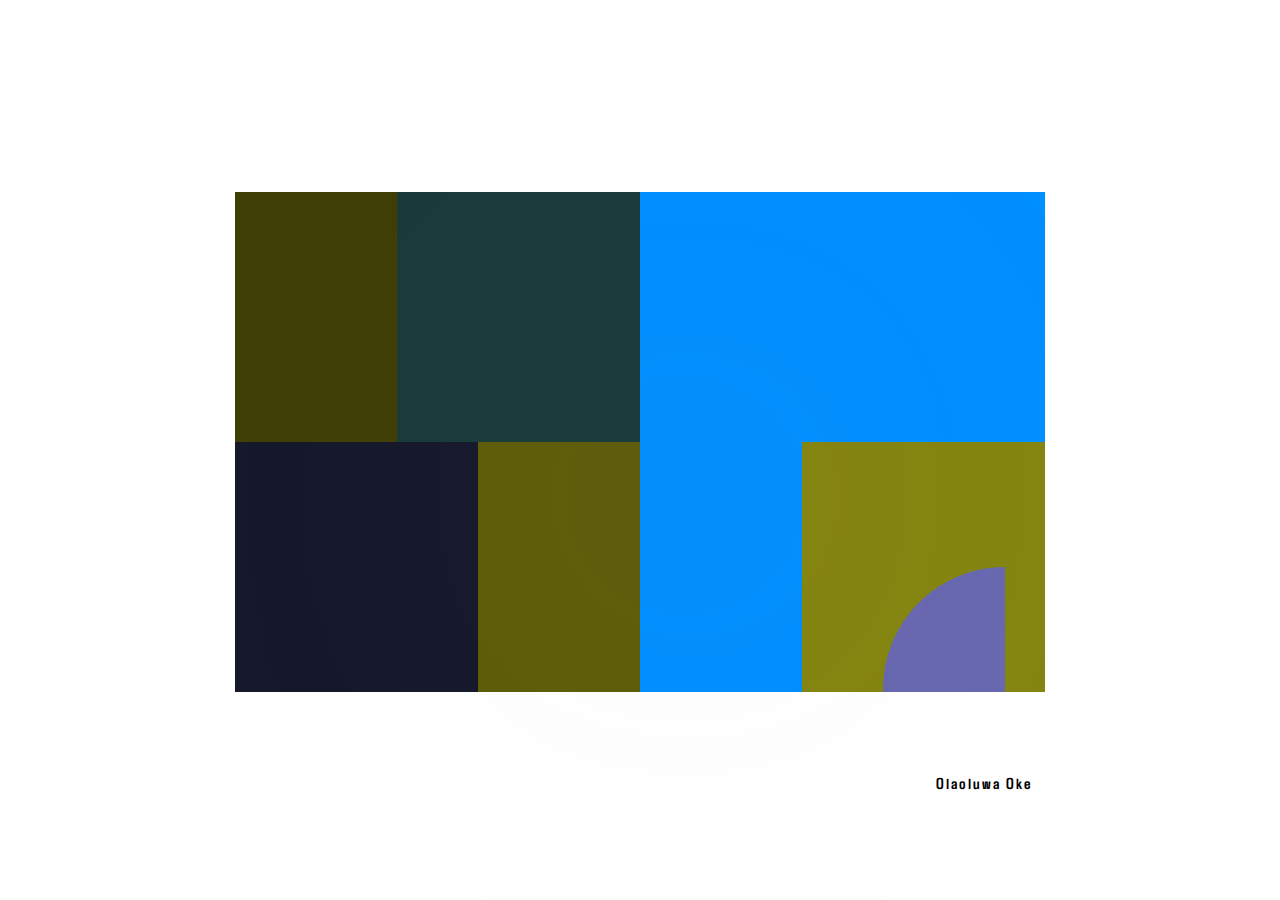
<file: index.html>
<!DOCTYPE html>
<html lang="en">
<head>
    <meta charset="UTF-8">
    <meta name="viewport" content="width=device-width, initial-scale=1.0">
    <link rel="stylesheet" href="style.css">
    <title>Portfolio</title>
</head>
<body>

 

    

    <!---Wrapper with 7 shapes-->
    <div id="wrapper" data-roundness="2" data-configuration="1">
        <div class="shape" onclick="redirectToBlog()"><a href=""></a></div>

        <div class="shape" onclick="redirectToBreakOut()"><a href=""></a></div>
        <div class="shape" onclick="redirectToGithub()"><a href=""></a></div>
        <div class="shape" onclick="redirectToMelancholic()"></div>
        <div class="shape"></div>
        <div class="shape"></div>
        <div class="shape"></div>
        
    </div>

    <div id="blob"></div>
    <div id="blur"></div>

    
    

    <a href="about.html"><strong>Olaoluwa Oke</strong></a>



   

    

    <script src="script.js"></script>
</body>
</html>
</file>
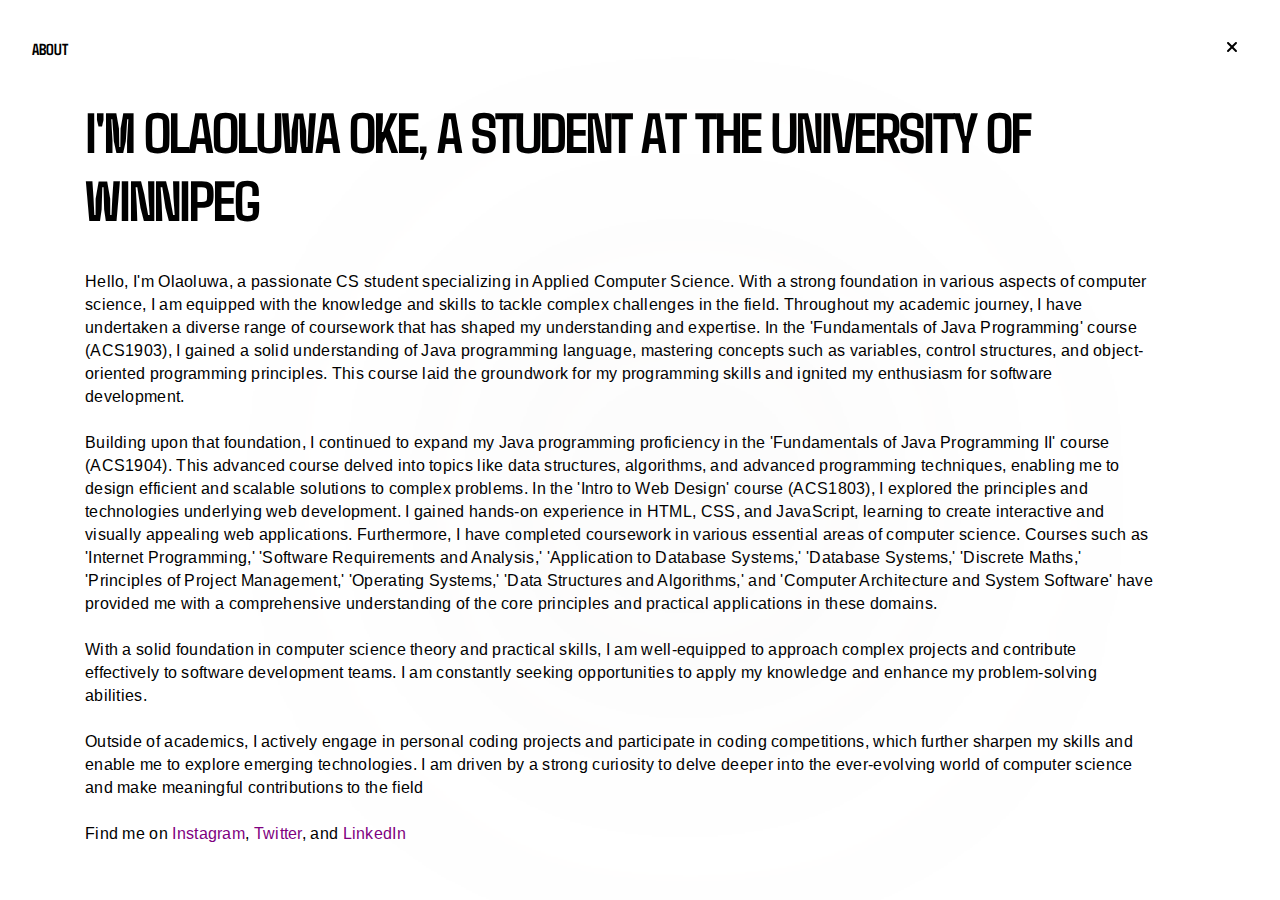
<file: about.html>
<!DOCTYPE html>
<html lang="en">
<head>
    <meta charset="UTF-8">
    <meta name="viewport" content="width=device-width, initial-scale=1.0">
    <link rel="stylesheet" href="about.css">
    <script src="script.js"></script>
    <title>Document</title>
</head>
<body>
    <div class="container">
        <div class="actual">
            <div class="nav">
                <ul>
                    <li>ABOUT</li>
                    <li><a href="index.html"><svg xmlns="http://www.w3.org/2000/svg" height="1em" viewBox="0 0 384 512"><!--! Font Awesome Free 6.4.0 by @fontawesome - https://fontawesome.com License - https://fontawesome.com/license (Commercial License) Copyright 2023 Fonticons, Inc. --><path d="M342.6 150.6c12.5-12.5 12.5-32.8 0-45.3s-32.8-12.5-45.3 0L192 210.7 86.6 105.4c-12.5-12.5-32.8-12.5-45.3 0s-12.5 32.8 0 45.3L146.7 256 41.4 361.4c-12.5 12.5-12.5 32.8 0 45.3s32.8 12.5 45.3 0L192 301.3 297.4 406.6c12.5 12.5 32.8 12.5 45.3 
                        0s12.5-32.8 0-45.3L237.3 256 342.6 150.6z"/></svg></a></li>
                </ul>
            </div>


            
            <div class="about">
            <h1>I'M OLAOLUWA OKE, A STUDENT AT THE UNIVERSITY OF WINNIPEG</h1>
            <p>
                Hello, I'm Olaoluwa, a passionate CS student specializing in Applied Computer Science. With a strong foundation in various aspects of computer science, I am equipped with the knowledge and skills to tackle complex challenges in the field.

Throughout my academic journey, I have undertaken a diverse range of coursework that has shaped my understanding and expertise. In the 'Fundamentals of Java Programming' course (ACS1903), I gained a solid understanding of Java programming language, mastering concepts such as variables, control structures, and object-oriented programming principles. This course laid the groundwork for my programming skills and ignited my enthusiasm for software development.

 <br> <br>    Building upon that foundation, I continued to expand my Java programming proficiency in the 'Fundamentals of Java Programming II' course (ACS1904). This advanced course delved into topics like data structures, algorithms, and advanced programming techniques, enabling me to design efficient and scalable solutions to complex problems.

In the 'Intro to Web Design' course (ACS1803), I explored the principles and technologies underlying web development. I gained hands-on experience in HTML, CSS, and JavaScript, learning to create interactive and visually appealing web applications.

Furthermore, I have completed coursework in various essential areas of computer science. Courses such as 'Internet Programming,' 'Software Requirements and Analysis,' 'Application to Database Systems,' 'Database Systems,' 'Discrete Maths,' 'Principles of Project Management,' 'Operating Systems,' 'Data Structures and Algorithms,' and 'Computer Architecture and System Software' have provided me with a comprehensive understanding of the core principles and practical applications in these domains.

   <br> <br> With a solid foundation in computer science theory and practical skills, I am well-equipped to approach complex projects and contribute effectively to software development teams. I am constantly seeking opportunities to apply my knowledge and enhance my problem-solving abilities.

 <br> <br>Outside of academics, I actively engage in personal coding projects and participate in coding competitions, which further sharpen my skills and enable me to explore emerging technologies. I am driven by a strong curiosity to delve deeper into the ever-evolving world of computer science and make meaningful contributions to the field
<br> <br> Find me on <a href="">Instagram</a>, <a href="Twitter">Twitter</a>, and  <a href="">LinkedIn</a>
            </p>
        </div>
        </div>
    </div>

    <div id="blob"></div>
    <div id="blur"></div>
</body>
</html>
</file>
<file: style.css>
@import url('https://fonts.googleapis.com/css2?family=Agdasima&display=swap');

body {
    height: 100vh;
    width: 100vw;
    margin: 0;
    overflow: hidden;
    background-color: white;
    display: grid;
    place-items: center;
    justify-content: center; /* Add this line */
    align-items: center; /* Add this line */
    font-family: 'Agdasima', sans-serif;
    letter-spacing:2px;
}



#wrapper{
    margin-top: 150px;
    aspect-ratio: 1.618;
    width: 90vmin;
    display: flex;
    flex-direction: column;
    position: relative;
   
    
}




a {
    margin-left: 85%;
    margin-top: -150px;
    height: 20px;
    padding: 0;
    color: black;
    background-image: linear-gradient(#000000, #000000);
    background-size: 0% 0.1em;
    background-position-y: 80%;
    background-position-x: 0%;
    background-repeat: no-repeat;
    transition: background-size 0.2s ease-in-out;
    text-decoration: none;
   
}

  
  a:hover,
  a:focus,
  a:active {
    background-size: 100% 0.1em;
  }
  





.shape {
    background-color: rgb(104, 104, 177);
    height:40px;
    gap:331px;
}

#wrapper > .shape {
    height:30%;
    width: 30%;
    position : absolute;
    transition:left, top, height, width, border-radius;
    transition-duration:750ms;
    transition-timing-function: ease-in-out;
}

#wrapper > .shape:nth-child(1){
    background-color: #404006;
  
    transition:all 1s;
    }

    #wrapper > .shape:nth-child(1):hover{
        transform: scale(1.1);
        border:4px solid coral
        }

#wrapper > .shape:nth-child(2){
    background-color: #193b3c;
    transition:all 1s;
    }

    #wrapper > .shape:nth-child(2):hover{
        transform: scale(1.1);
        }
#wrapper > .shape:nth-child(3){
    background-color: #008fff;
    transition:all 1s;
    }
    #wrapper > .shape:nth-child(3):hover{
        transform: scale(1.1);
        }

#wrapper > .shape:nth-child(4){
    background-color: #16192c;
    transition:all 1s;
    }
    #wrapper > .shape:nth-child(4):hover{
        transform: scale(1.1);
        }

#wrapper > .shape:nth-child(5){
    background-color: rgb(93, 93, 9);
    transition:all 1s;
    }
    #wrapper > .shape:nth-child(5):hover{
        transform: scale(1.1);
        }
    #wrapper > .shape:nth-child(6){
        background-color: rgb(133, 133, 17);
        transition:all 1s;
        }
    

/* config 1*/

#wrapper[data-roundness="1"] > .shape {
    border-radius: 6rem;
}

#wrapper[data-configuration="1"] > .shape:nth-child(1) {
    left:0%;
    top:0%;
    height:50%;
    width:20%;
}

#wrapper[data-configuration="1"] > .shape:nth-child(2) {
    left:20%;
    top:0%;
    height:50%;
    width:30%;
}

#wrapper[data-configuration="1"] > .shape:nth-child(3) {
    left:50%;
    top:0%;
    height:100%;
    width:50%;
}

#wrapper[data-configuration="1"] > .shape:nth-child(4) {
    left:0%;
    top:50%;
    height:50%;
    width:30%;
}
#wrapper[data-configuration="1"] > .shape:nth-child(5) {
    left:30%;
    top:50%;
    height:50%;
    width:20%;
}

#wrapper[data-configuration="1"] > .shape:nth-child(6) {
    left:70%;
    top:50%;
    height:50%;
    width:30%;
}

#wrapper[data-configuration="1"] > .shape:nth-child(7) {
    left:80%;
    top:75%;
    height:25%;
    width:15%;
}

/* --------------------config two-----------------------*/


#wrapper[data-configuration="2"] > .shape:nth-child(1) {
    left:25%;
    top:20%;
    height:80%;
    width:15%;
}

#wrapper[data-configuration="2"] > .shape:nth-child(2) {
    left:40%;
    top:20%;
    height:50%;
    width:10%;
}

#wrapper[data-configuration="2"] > .shape:nth-child(3) {
    left:50%;
    top:0%;
    height:100%;
    width:25%;
}

#wrapper[data-configuration="2"] > .shape:nth-child(4) {
    left:0%;
    top:0%;
    height:50%;
    width:10%;
}
#wrapper[data-configuration="2"] > .shape:nth-child(5) {
    left:10%;
    top:0%;
    height:70%;
    width:15%;
}

#wrapper[data-configuration="2"] > .shape:nth-child(6) {
    left:75%;
    top:10%;
    height:80%;
    width:15%;
}

#wrapper[data-configuration="2"] > .shape:nth-child(7) {
    left:90%;
    top:40%;
    height:60%;
    width:10%;
}


#wrapper[data-roundness="2"] > .shape {
    border-radius: 0rem;
}

#wrapper[data-roundness="3"] > .shape:nth-child(1) {
    border-bottom-left-radius: 10rem;
}

#wrapper[data-roundness="3"] > .shape:nth-child(2) {
    border-radius: 70rem;
}


#wrapper[data-roundness="3"] > .shape:nth-child(3) {
    border-top-right-radius:12rem
}
#wrapper[data-roundness="3"] > .shape:nth-child(4) {
   border-top-right-radius:10rem;
   border-bottom-right-radius:10rem;
}

   #wrapper[data-roundness="3"] > .shape:nth-child(5) {
    border-bottom-left-radius: 10rem;
}



#wrapper[data-roundness="2"] > .shape:nth-child(7) {
    border-top-left-radius: 10rem;
}


#blob{
    background-color: black;
    height: 90px;
    aspect-ratio: 1;
    position: absolute;
    border-radius:50%;
    top:50%;
    left:50%;
    translate:-50% , -50%;
    background:linear-gradient(to right,rgb(68, 74, 72), rgb(196, 175, 173));
    animation: rotate 20s infinite;
    filter:blur(200px)
    
}





@keyframes rotate{
    from{
        rotate:0deg;
    }

    50%{
        scale:1 1.5;
    }

    to{
        rotate:360deg;
    }
}
</file>
<file: about.css>
@import url('https://fonts.googleapis.com/css2?family=Agdasima:wght@400;700&family=Arimo&display=swap');
body {
    height: 100vh;
    display: flex;
    justify-content: center;
    align-items: center;
    margin: 0;
  }
  
  .container {
    width: 95%;
    
  }
  
.nav ul{
    display: flex;
    justify-content: space-between;
    align-items: center;
    padding: 10px;
  }
  
  .nav ul {
    list-style: none;
    display: flex;
    margin: 0;
    padding: 0;
  }
  
  .nav li {
    margin-right: 10px;
    color: black;
    font-family: 'Agdasima', sans-serif;
    font-weight: 700
  }
  

  .about{
    margin-left: 53px;
    margin-right: 93px;
  }
  

  .about h1{
    font-family: 'Agdasima', sans-serif;
    font-weight: 700;
    font-size: 57px;
    letter-spacing: -2px;
  } 
  
  .about p{
    font-family: 'Arimo', sans-serif;
    line-height: 23px;
    letter-spacing: 0.3px;
  }

  a {
    
    margin-top: -250px;
    height: 20px;
    padding: 0;
    color: purple;
    background-image: linear-gradient(#000000, #000000);
    background-size: 0% 0.1em;
    background-position-y: 80%;
    background-position-x: 0%;
    background-repeat: no-repeat;
    transition: background-size 0.2s ease-in-out;
    text-decoration: none;
   
}

  
  a:hover,
  a:focus,
  a:active {
    background-size: 100% 0.1em;
  }

  #blob{
    background-color: black;
    height: 90px;
    aspect-ratio: 1;
    position: absolute;
    border-radius:50%;
    top:50%;
    left:50%;
    translate:-50% , -50%;
    background:linear-gradient(to right,rgb(68, 74, 72), rgb(196, 175, 173));
    animation: rotate 20s infinite;
    filter:blur(200px)
    
}





@keyframes rotate{
    from{
        rotate:0deg;
    }

    50%{
        scale:1 1.5;
    }

    to{
        rotate:360deg;
    }
}
</file>
